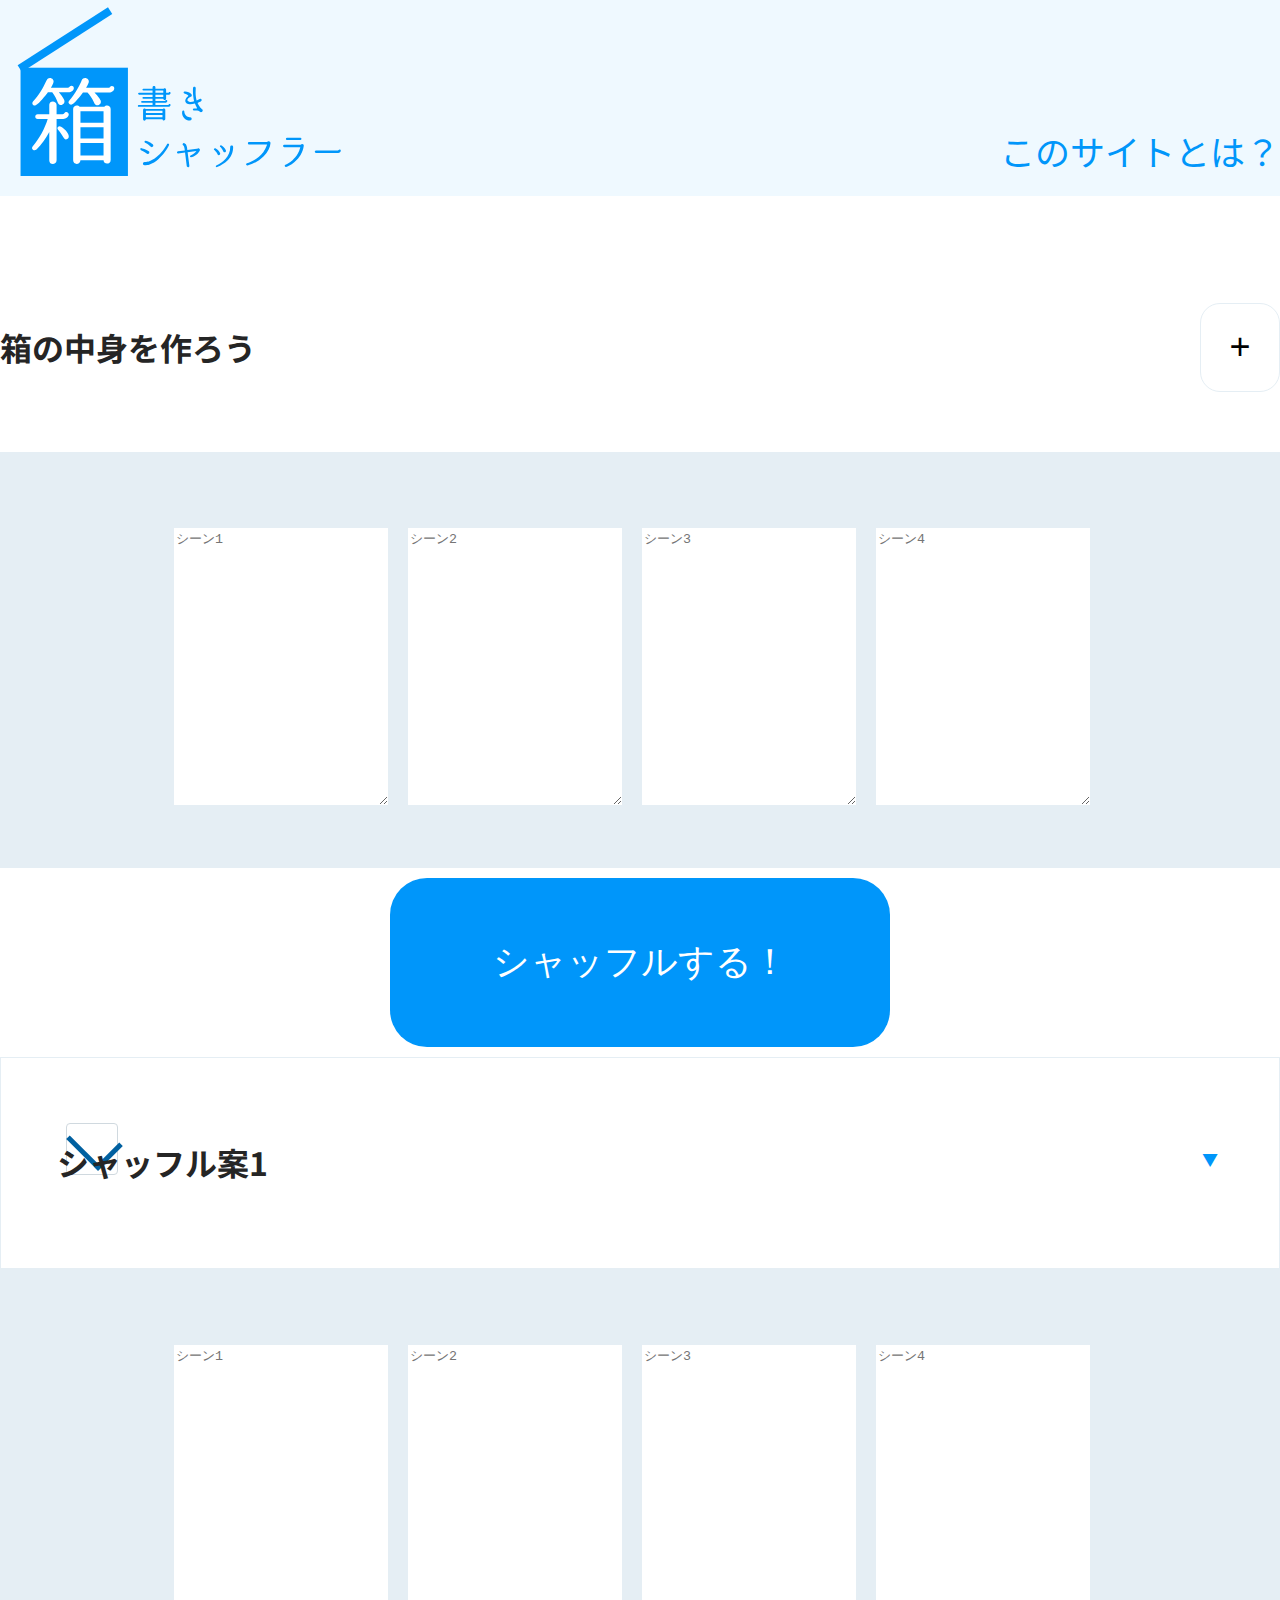
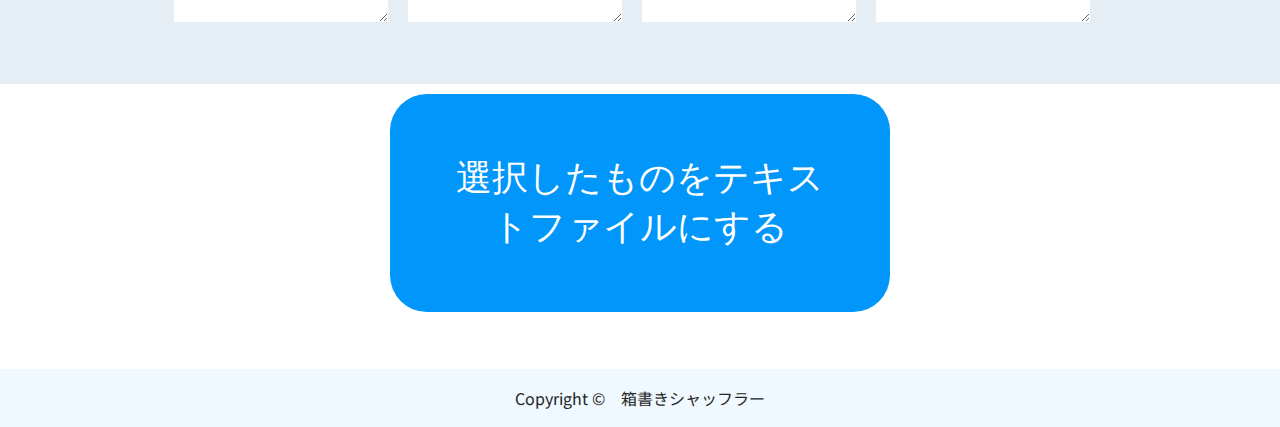
<file: index.html>
<!DOCTYPE html> 
<html lang="ja">
    <head>
        <meta charset="UTF-8">
        <title>箱書きシャッフラー</title>
        <link rel="stylesheet" type="text/css" href="styles.css" />
        <link rel="stylesheet" type="text/css" href="styles_sp.css" />
        <meta name="viewport" content="width=device-width, initial-scale=1, minimum-scale=1, user-scalable=yes">
    </head>
    <body>
        <header>
            <section>
            <a href="index.html"><img class="logo" src="img/logo.svg" alt="サイトロゴ"></a>  
            <div class="pc_menu"><a href="explanation.html" class="whats">このサイトとは？</a></div>
                    <!--スマホ用-->
        <div class="sp_menu">
            <div class="hamburger js-hamburger">
                <span></span>
                <span></span>
                <span></span>
            </div>
            <ul>
            <li><a href="explanation.html" class="whats">このサイトとは？</a></li>
            </ul>
        </div>
            </section>

        </header>
        <main>
            <form id="shuffleForm">
             <section>
                 
                    <div class="tab_a"><h2>箱の中身を作ろう</h2><button id="addBox" class="plus_b" type="button">+</button></div>
                     <div class="scene">
                        <div id="boxContainer" class="con">
                            <textarea placeholder="シーン1"></textarea>
                            <textarea placeholder="シーン2"></textarea>
                            <textarea placeholder="シーン3"></textarea>
                            <textarea placeholder="シーン4"></textarea>
                        </div>
                    
                    </div>
                 <!--モーダル-->
        <div id="modal" class="modal">
                <div class="con">
                <h2>箱書きの中身を仕上げよう</h2>
                    <div class="modal-wrapper">
                    <textarea id="modalTextarea" placeholder="ここに書いて"></textarea>
                    <button id="saveBtn" class="main_b" type="button">保存</button>
                    </div>
                </div>
                </div>
                    
                        <button onclick="clickDisplayAlert()" class="main_b" type="button">シャッフルする！</button>
                   
             </section>
            </form>
            
        <div id="kekka">
            <!-- デフォルトで1個表示 -->
            <section>
                <div class="check">
                    <label class="checkbox">
                        <input type="checkbox" id="check-default" checked>
                        <span class="custom"></span>
                    </label>
                </div>
                <details open>
                    <summary class="tab_b">
                    <h2>シャッフル案<span>1</span></h2>
                    <span class="position arrow"></span>
                    </summary>
      <div class="scene">
        <div class="con">
          <textarea placeholder="シーン1" readonly></textarea>
          <textarea placeholder="シーン2" readonly></textarea>
          <textarea placeholder="シーン3" readonly></textarea>
          <textarea placeholder="シーン4" readonly></textarea>
        </div>
      </div>
    </details>
  </section>
</div>
            

             <button class="main_b" onclick="downloadTextFile()" type="button">選択したものをテキストファイルにする</button>

        </main>
        <footer>
           <section>Copyright ©　箱書きシャッフラー</section>
        </footer>
            <script src="https://code.jquery.com/jquery-3.6.0.min.js"></script>
<script src="script.js"></script> 
    </body>
   
</html>
</file>
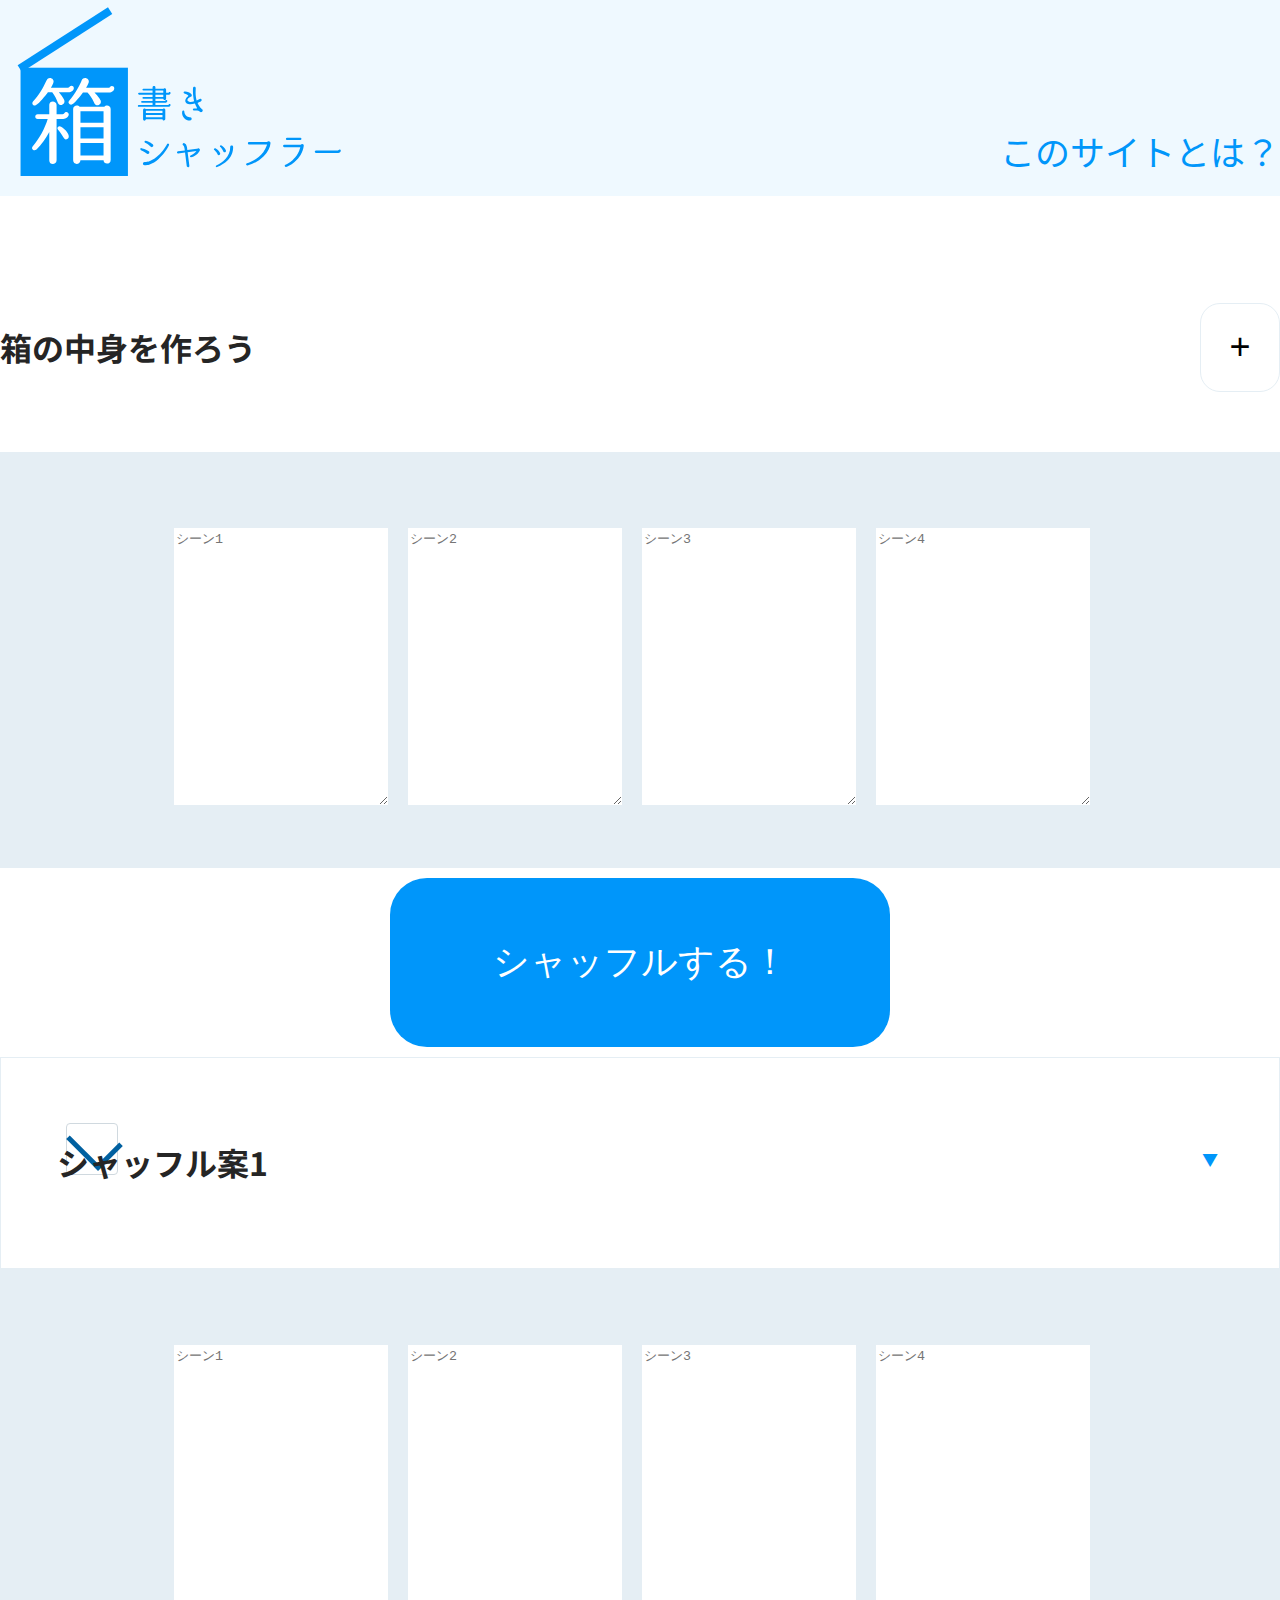
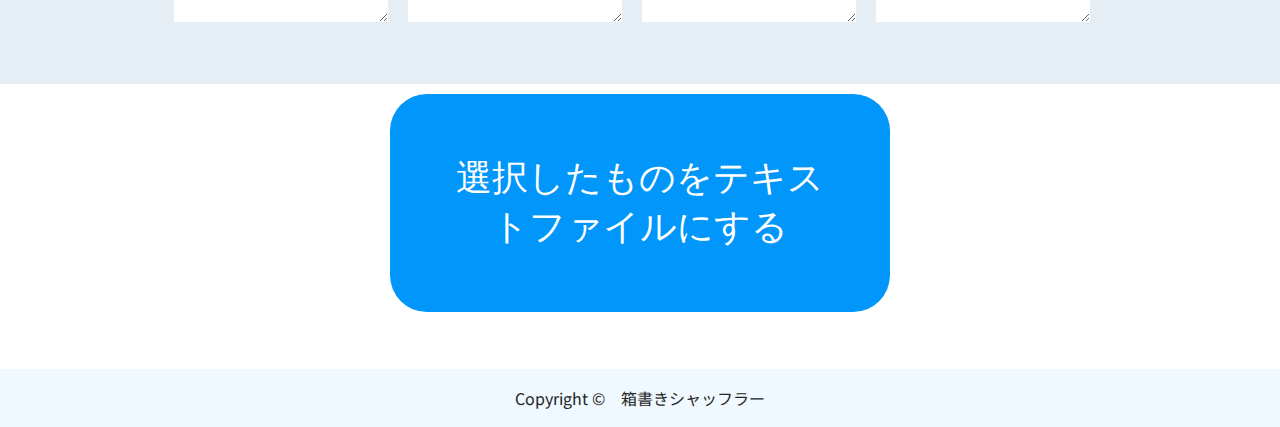
<file: html/index.html>
<!DOCTYPE html> 
<html lang="ja">
    <head>
        <meta charset="UTF-8">
        <title>箱書きシャッフラー</title>
        <link rel="stylesheet" type="text/css" href="styles.css" />
        <link rel="stylesheet" type="text/css" href="styles_sp.css" />
        <meta name="viewport" content="width=device-width, initial-scale=1, minimum-scale=1, user-scalable=yes">
    </head>
    <body>
        <header>
            <section>
            <a href="index.html"><img class="logo" src="img/logo.svg" alt="サイトロゴ"></a>  
            <div class="pc_menu"><a href="explanation.html" class="whats">このサイトとは？</a></div>
                    <!--スマホ用-->
        <div class="sp_menu">
            <div class="hamburger js-hamburger">
                <span></span>
                <span></span>
                <span></span>
            </div>
            <ul>
            <li><a href="explanation.html" class="whats">このサイトとは？</a></li>
            </ul>
        </div>
            </section>

        </header>
        <main>
            <form id="shuffleForm">
             <section>
                 
                    <div class="tab_a"><h2>箱の中身を作ろう</h2><button id="addBox" class="plus_b" type="button">+</button></div>
                     <div class="scene">
                        <div id="boxContainer" class="con">
                            <textarea placeholder="シーン1"></textarea>
                            <textarea placeholder="シーン2"></textarea>
                            <textarea placeholder="シーン3"></textarea>
                            <textarea placeholder="シーン4"></textarea>
                        </div>
                    
                    </div>
                 <!--モーダル-->
        <div id="modal" class="modal">
                <div class="con">
                <h2>箱書きの中身を仕上げよう</h2>
                    <div class="modal-wrapper">
                    <textarea id="modalTextarea" placeholder="ここに書いて"></textarea>
                    <button id="saveBtn" class="main_b" type="button">保存</button>
                    </div>
                </div>
                </div>
                    
                        <button onclick="clickDisplayAlert()" class="main_b" type="button">シャッフルする！</button>
                   
             </section>
            </form>
            
        <div id="kekka">
            <!-- デフォルトで1個表示 -->
            <section>
                <div class="check">
                    <label class="checkbox">
                        <input type="checkbox" id="check-default" checked>
                        <span class="custom"></span>
                    </label>
                </div>
                <details open>
                    <summary class="tab_b">
                    <h2>シャッフル案<span>1</span></h2>
                    <span class="position arrow"></span>
                    </summary>
      <div class="scene">
        <div class="con">
          <textarea placeholder="シーン1" readonly></textarea>
          <textarea placeholder="シーン2" readonly></textarea>
          <textarea placeholder="シーン3" readonly></textarea>
          <textarea placeholder="シーン4" readonly></textarea>
        </div>
      </div>
    </details>
  </section>
</div>
            

             <button class="main_b" onclick="downloadTextFile()" type="button">選択したものをテキストファイルにする</button>

        </main>
        <footer>
           <section>Copyright ©　箱書きシャッフラー</section>
        </footer>
            <script src="https://code.jquery.com/jquery-3.6.0.min.js"></script>
<script src="script.js"></script> 
    </body>
   
</html>
</file>
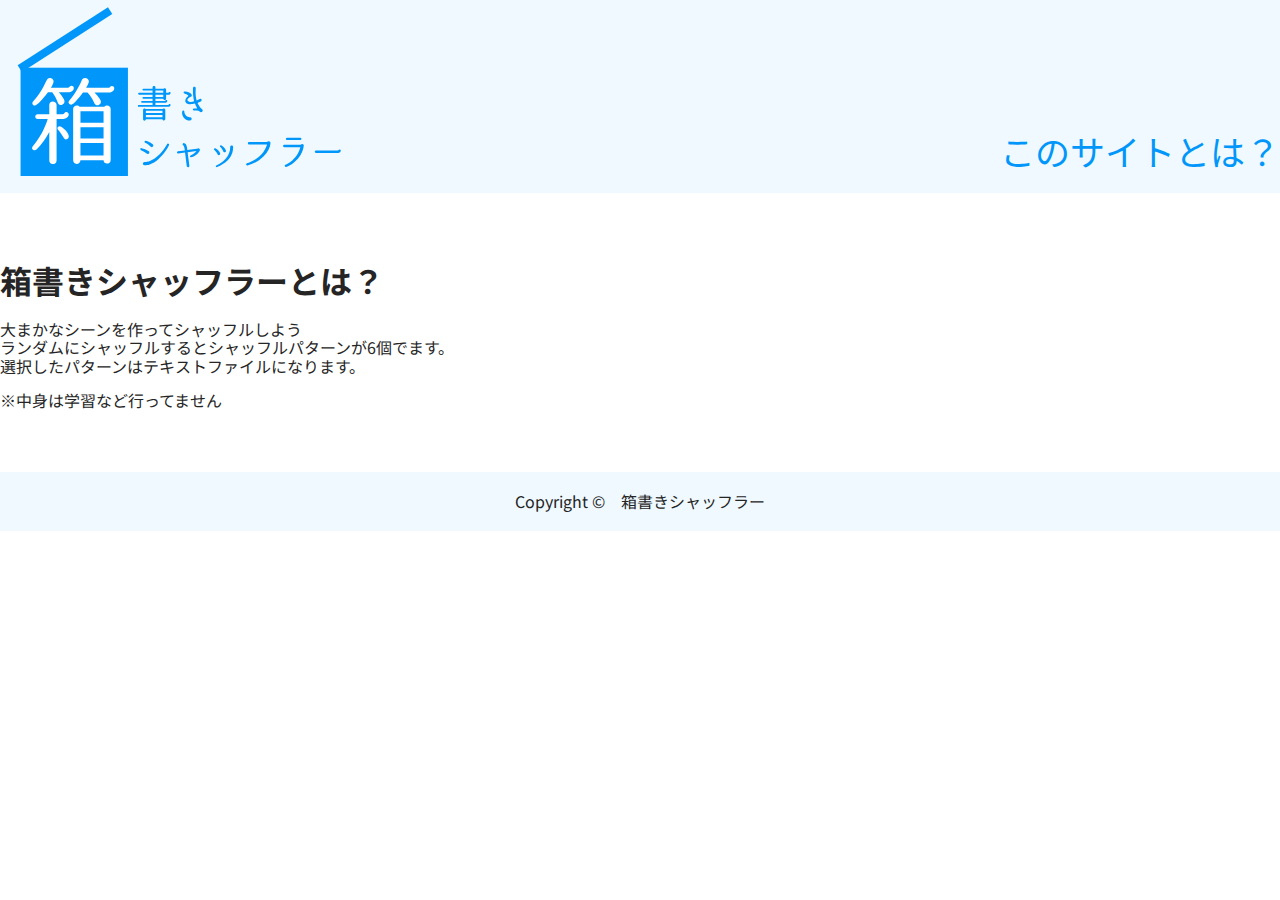
<file: explanation.html>
<!DOCTYPE html> 
<html lang="ja">
    <head>
        <meta charset="UTF-8">
        <title>箱書きシャッフラー</title>
        <link rel="stylesheet" type="text/css" href="styles.css" />
        <link rel="stylesheet" type="text/css" href="styles_sp.css" />
        <meta name="viewport" content="width=device-width, initial-scale=1, minimum-scale=1, user-scalable=yes">
    </head>
    <body>
                <header>
            <section>
            <img class="logo" src="img/logo.svg" alt="サイトロゴ">  
            <div class="pc_menu"><a href="#" class="whats">このサイトとは？</a></div>
                    <!--スマホ用-->
        <div class="sp_menu">
            <div class="hamburger js-hamburger">
                <span></span>
                <span></span>
                <span></span>
            </div>
            <ul>
            <li><a href="#" class="whats">このサイトとは？</a></li>
            </ul>
        </div>
            </section>

        </header>
        <main>
             <section class="con">
                
                <div class="sentence">
                    <h1>箱書きシャッフラーとは？</h1>
                大まかなシーンを作ってシャッフルしよう<br>

                ランダムにシャッフルするとシャッフルパターンが6個でます。<br>

                 選択したパターンはテキストファイルになります。

                <p>※中身は学習など行ってません</p>
                </div>
             </section>
            
        </main>
        <footer>
           <section>Copyright ©　箱書きシャッフラー</section>
        </footer>
            <script src="https://code.jquery.com/jquery-3.6.0.min.js"></script>
<script src="script.js"></script> 
    </body>
    </body>
    </html>
</file>
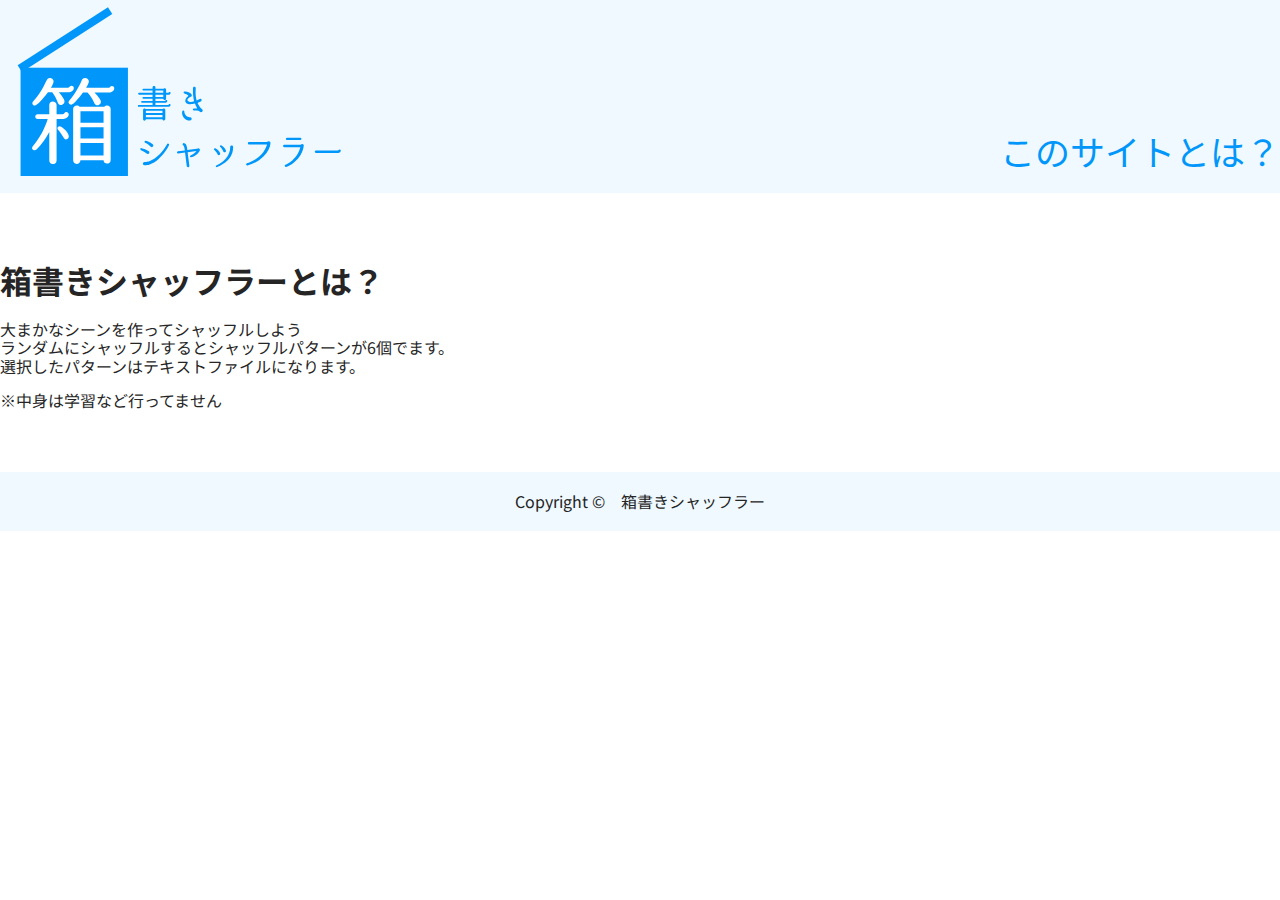
<file: html/explanation.html>
<!DOCTYPE html> 
<html lang="ja">
    <head>
        <meta charset="UTF-8">
        <title>箱書きシャッフラー</title>
        <link rel="stylesheet" type="text/css" href="styles.css" />
        <link rel="stylesheet" type="text/css" href="styles_sp.css" />
        <meta name="viewport" content="width=device-width, initial-scale=1, minimum-scale=1, user-scalable=yes">
    </head>
    <body>
                <header>
            <section>
            <img class="logo" src="img/logo.svg" alt="サイトロゴ">  
            <div class="pc_menu"><a href="#" class="whats">このサイトとは？</a></div>
                    <!--スマホ用-->
        <div class="sp_menu">
            <div class="hamburger js-hamburger">
                <span></span>
                <span></span>
                <span></span>
            </div>
            <ul>
            <li><a href="#" class="whats">このサイトとは？</a></li>
            </ul>
        </div>
            </section>

        </header>
        <main>
             <section class="con">
                
                <div class="sentence">
                    <h1>箱書きシャッフラーとは？</h1>
                大まかなシーンを作ってシャッフルしよう<br>

                ランダムにシャッフルするとシャッフルパターンが6個でます。<br>

                 選択したパターンはテキストファイルになります。

                <p>※中身は学習など行ってません</p>
                </div>
             </section>
            
        </main>
        <footer>
           <section>Copyright ©　箱書きシャッフラー</section>
        </footer>
            <script src="https://code.jquery.com/jquery-3.6.0.min.js"></script>
<script src="script.js"></script> 
    </body>
    </body>
    </html>
</file>
<file: styles.css>
@import url('https://fonts.googleapis.com/css2?family=Noto+Sans+JP:wght@100..900&display=swap');

/*　リセットCSS　*/

html {
  line-height: 1.15; /* 1 */
  -webkit-text-size-adjust: 100%; /* 2 */
  -webkit-tap-highlight-color: transparent; /* 3*/
}
body {
  margin: 0;
  padding:0;
  text-align: center;
  color: #252525;
  font-family: "Noto Sans JP", sans-serif;
}

main {
  display: block;
}
 a{
    text-decoration: none;
 }


 /*===============
共通部
===============*/
header,footer{
  background-color:#EFF9FF;
}

.con{
    max-width: 90rem;
    margin: 0px auto;
  }


summary {
  display: block;
  list-style: none;
}





/*===============
ヘッダー
===============*/
header section{
  max-width: 90rem;
  margin: 0px auto;
  display: flex;
  justify-content: space-between;
}

.logo{
  max-width: 21.711875rem;
  padding-bottom: 0.4375rem;
}

header .pc_menu{
  margin-top: 8.1875rem;
}

.whats{
color: #0096FA;
font-size: 2.1875rem;
}

.whats:hover{
  background-color: #0096FA;
  color: #ffffff;
}


/*スマホメニュー*/
.sp_menu{
  display: none;
}

h2{
  font-size: 2rem;
}



/*===============
メイン
===============*/
main{
    margin: 0px auto;
    height: auto;
    padding:2.9375rem 0px;}


.tab_a{
    display: flex;
    justify-content: space-between;
    padding:4.25rem 3.375rem;
}

.plus_b{
      background-color: #FFFFFF;
      border: solid 1px #E5EEF4;
      width: 5rem;
      border-radius: 1.25rem;
      padding:1.25rem;
      font-size: 2.25rem;
  }

  .plus_b:hover{
    background-color: #0096FA;
  }

.main_b{
  background-color: #0096FA;
  width: 31.25rem;
  font-size: 2.25rem;
  padding:3.75rem;
  margin: 0.625rem auto;
  border-radius: 2.3125rem;
  text-align: center;
  color:#FFFFFF;
  border: none;
  
}

.main_b:hover{
  background-color: #0060a0;
}

.check{
 position: relative;

}


.checkbox {
  position: absolute;
    left: 4.125rem;
  top: 4.125rem;
}

/* 本物のチェックボックスは隠す */
.checkbox input {
  display: none;
}

/* ダミー枠 */
.checkbox .custom {
  display: inline-block;
  width: 3.125rem;
  height: 3.125rem;
  border: 1px solid #D0D9DF; /* 枠線の色をテーマカラー */
  border-radius: 4px;
  position: relative;
  margin-right: 8px;
}

/* チェックが入ったとき */
.checkbox input:checked + .custom::after {
  content: "";
  position: absolute;
  left: 0.3125rem;
  top: 0.0625rem;
 width: 2.5rem;
  height: 1.875rem;
  border: solid #0060a0;
  border-width: 0 0.3125rem 0.3125rem 0;
  transform: rotate(45deg);
}


.tab_a,.tab_b {
  max-width: 90rem;
  margin: 0px auto;
  padding:60px 0px;
}

.tab_b{
  border: solid 1px #E5EEF4;
  text-align: left;
  padding:3.75rem 3.5rem;
   position: relative;
}


summary .arrow::after{
  content: "▶";
  display: inline-block;
  color: #0096FA;
  transform: rotate(0deg); /* open時 */
  transition: transform 0.2s;
  position: absolute;
   right: 3.75rem;
   top: 5.85rem;
}

details[open] summary .arrow::after {
  transform: rotate(90deg);
}







.scene{
    background-color: #E5EEF4;
    padding:3.75rem 0px 3.75rem 0px;
  }


main textarea{
  width: 13.125rem;
  height: 17.0625rem;
  border: none;
}



main textarea{
margin:1rem 1rem 0px 0px;
}

main textarea:first-child{
  margin:0px 1rem 0px 0px;}






/*中身のモーダル*/
.modal{
  position: fixed;
  display: none;
  top: 0;
  left: 0;
  z-index: 1;
  align-items: center;
  justify-content: center;
  width: 100%;
  height: 100%;
  background-color: rgb(0 0 0 / 60%);
}

.modal-wrapper {
 padding:2.75rem;
  background-color: #E5EEF4;
}

.modal h2{
 padding: 2.125rem;
 margin-bottom: 0px;
background-color: #ffffff;
}

.modal textarea{
width:100%;
min-height: 28.875rem;
}


.sentence{
  text-align: left;
}



/*===============
フッター
===============*/
footer section{
  max-width: 90rem;
  margin: 0px auto;
  padding:1.25rem;
}
</file>
<file: styles_sp.css>
@media screen and (max-width: 959px) {
	/* 959px以下に適用されるCSS（タブレット用） */
}
@media screen and (max-width: 480px) {
	/* 480px以下に適用されるCSS（スマホ用） */

    header .pc_menu {
    display: none;
}

   .logo{ max-width:7.45375rem;}

   .sp_menu {
    display:block;
  position: fixed;
  top: 0;
  right: -100%; /* 初期状態では画面の外に隠れている */
  width: 300px;
  height: 100%;
  background-color: #E5EEF4;
  color:#333;
  transition: right 0.3s ease; /* スライドインのアニメーション */
  padding: 20px;
  box-sizing: border-box;
  z-index: 10;
}

/* メニューが開いているとき */
.sp_menu.open {
  right: 0;
}

/* ボタンのスタイル */
.hamburger {
  position: fixed;
  top: 20px;
  right: 20px;
  width: 30px;
  cursor: pointer;
  z-index: 20;
}

.hamburger span {
  display: block;
  height: 3px;
  width: 100%;
  background-color: #0096FA;
  margin: 5px 0;
  transition: 0.4s;
}

/* バツ印に変化するスタイル */
.hamburger.active span:nth-child(1) {
  transform: rotate(45deg) translate(5px, 5px);
}

.hamburger.active span:nth-child(2) {
  opacity: 0;
}

.hamburger.active span:nth-child(3) {
  transform: rotate(-45deg) translate(6px, -6px);
}


/* メニューリストのスタイル */
.sp_menu ul {
  list-style-type: none;
  padding: 0;
  margin-top: 80px;
}

.sp_menu li {
  padding: 20px 0;
  border-bottom: 1px solid #FFFFFF;
}

.sp_menu li a {
  color: #0096FA;
  text-decoration: none;
  display: block;
}

/* メイン */

main {
    padding: 0.6875rem 0px;
}

.tab_a{
  padding: 0.8125rem;
}

.checkbox{
  top:1.875rem;
  left:0.75rem;
}

.tab_b{
  width: 19rem;
  margin-left: 4.25rem;
  padding:1.5rem  0.875rem;
}


summary .arrow::after{
  top: 3.75rem;
  right: 1rem;
}


/* 横スクロールコンテナの設定 */
    .scene {
      padding: 1.0625rem 0px 1.0625rem 0px;
        overflow-x: auto; /* 横方向のスクロールを有効にする */
        overflow-y: hidden; /* 縦方向のスクロールは無効 */
        padding: 3.75rem 1rem; /* 左右の余白を調整 */
    }

    .scene .con {
        display: flex; /* flexboxで横並び */
        gap: 1rem; /* textareaの間隔 */
        width: max-content; /* 内容に応じて幅を調整 */
        margin: 0; /* 中央寄せを解除 */
    }

  main textarea {
    margin: 0px 0.9375rem 0px 0px;
}

   /* スクロールバーのスタイリング（WebKit系ブラウザ用） */
    .scene::-webkit-scrollbar {
        height: 8px; /* スクロールバーの高さ */
    }

    .scene::-webkit-scrollbar-track {
        background: rgba(0, 0, 0, 0.1); /* トラックの色 */
        border-radius: 4px;
    }

    .scene::-webkit-scrollbar-thumb {
        background: #0096FA; /* スクロールハンドルの色 */
        border-radius: 4px;
    }

    .scene::-webkit-scrollbar-thumb:hover {
        background: #0060a0; /* ホバー時の色 */
    }




.main_b{
  width:22rem;
  height: 10.625rem;
  padding: 0.625rem;
  
}
}
</file>
<file: html/styles.css>
@import url('https://fonts.googleapis.com/css2?family=Noto+Sans+JP:wght@100..900&display=swap');

/*　リセットCSS　*/

html {
  line-height: 1.15; /* 1 */
  -webkit-text-size-adjust: 100%; /* 2 */
  -webkit-tap-highlight-color: transparent; /* 3*/
}
body {
  margin: 0;
  padding:0;
  text-align: center;
  color: #252525;
  font-family: "Noto Sans JP", sans-serif;
}

main {
  display: block;
}
 a{
    text-decoration: none;
 }


 /*===============
共通部
===============*/
header,footer{
  background-color:#EFF9FF;
}

.con{
    max-width: 90rem;
    margin: 0px auto;
  }


summary {
  display: block;
  list-style: none;
}





/*===============
ヘッダー
===============*/
header section{
  max-width: 90rem;
  margin: 0px auto;
  display: flex;
  justify-content: space-between;
}

.logo{
  max-width: 21.711875rem;
  padding-bottom: 0.4375rem;
}

header .pc_menu{
  margin-top: 8.1875rem;
}

.whats{
color: #0096FA;
font-size: 2.1875rem;
}

.whats:hover{
  background-color: #0096FA;
  color: #ffffff;
}


/*スマホメニュー*/
.sp_menu{
  display: none;
}

h2{
  font-size: 2rem;
}



/*===============
メイン
===============*/
main{
    margin: 0px auto;
    height: auto;
    padding:2.9375rem 0px;}


.tab_a{
    display: flex;
    justify-content: space-between;
    padding:4.25rem 3.375rem;
}

.plus_b{
      background-color: #FFFFFF;
      border: solid 1px #E5EEF4;
      width: 5rem;
      border-radius: 1.25rem;
      padding:1.25rem;
      font-size: 2.25rem;
  }

  .plus_b:hover{
    background-color: #0096FA;
  }

.main_b{
  background-color: #0096FA;
  width: 31.25rem;
  font-size: 2.25rem;
  padding:3.75rem;
  margin: 0.625rem auto;
  border-radius: 2.3125rem;
  text-align: center;
  color:#FFFFFF;
  border: none;
  
}

.main_b:hover{
  background-color: #0060a0;
}

.check{
 position: relative;

}


.checkbox {
  position: absolute;
    left: 4.125rem;
  top: 4.125rem;
}

/* 本物のチェックボックスは隠す */
.checkbox input {
  display: none;
}

/* ダミー枠 */
.checkbox .custom {
  display: inline-block;
  width: 3.125rem;
  height: 3.125rem;
  border: 1px solid #D0D9DF; /* 枠線の色をテーマカラー */
  border-radius: 4px;
  position: relative;
  margin-right: 8px;
}

/* チェックが入ったとき */
.checkbox input:checked + .custom::after {
  content: "";
  position: absolute;
  left: 0.3125rem;
  top: 0.0625rem;
 width: 2.5rem;
  height: 1.875rem;
  border: solid #0060a0;
  border-width: 0 0.3125rem 0.3125rem 0;
  transform: rotate(45deg);
}


.tab_a,.tab_b {
  max-width: 90rem;
  margin: 0px auto;
  padding:60px 0px;
}

.tab_b{
  border: solid 1px #E5EEF4;
  text-align: left;
  padding:3.75rem 3.5rem;
   position: relative;
}


summary .arrow::after{
  content: "▶";
  display: inline-block;
  color: #0096FA;
  transform: rotate(0deg); /* open時 */
  transition: transform 0.2s;
  position: absolute;
   right: 3.75rem;
   top: 5.85rem;
}

details[open] summary .arrow::after {
  transform: rotate(90deg);
}







.scene{
    background-color: #E5EEF4;
    padding:3.75rem 0px 3.75rem 0px;
  }


main textarea{
  width: 13.125rem;
  height: 17.0625rem;
  border: none;
}



main textarea{
margin:1rem 1rem 0px 0px;
}

main textarea:first-child{
  margin:0px 1rem 0px 0px;}






/*中身のモーダル*/
.modal{
  position: fixed;
  display: none;
  top: 0;
  left: 0;
  z-index: 1;
  align-items: center;
  justify-content: center;
  width: 100%;
  height: 100%;
  background-color: rgb(0 0 0 / 60%);
}

.modal-wrapper {
 padding:2.75rem;
  background-color: #E5EEF4;
}

.modal h2{
 padding: 2.125rem;
 margin-bottom: 0px;
background-color: #ffffff;
}

.modal textarea{
width:100%;
min-height: 28.875rem;
}


.sentence{
  text-align: left;
}



/*===============
フッター
===============*/
footer section{
  max-width: 90rem;
  margin: 0px auto;
  padding:1.25rem;
}
</file>
<file: html/styles_sp.css>
@media screen and (max-width: 959px) {
	/* 959px以下に適用されるCSS（タブレット用） */
}
@media screen and (max-width: 480px) {
	/* 480px以下に適用されるCSS（スマホ用） */

    header .pc_menu {
    display: none;
}

   .logo{ max-width:7.45375rem;}

   .sp_menu {
    display:block;
  position: fixed;
  top: 0;
  right: -100%; /* 初期状態では画面の外に隠れている */
  width: 300px;
  height: 100%;
  background-color: #E5EEF4;
  color:#333;
  transition: right 0.3s ease; /* スライドインのアニメーション */
  padding: 20px;
  box-sizing: border-box;
  z-index: 10;
}

/* メニューが開いているとき */
.sp_menu.open {
  right: 0;
}

/* ボタンのスタイル */
.hamburger {
  position: fixed;
  top: 20px;
  right: 20px;
  width: 30px;
  cursor: pointer;
  z-index: 20;
}

.hamburger span {
  display: block;
  height: 3px;
  width: 100%;
  background-color: #0096FA;
  margin: 5px 0;
  transition: 0.4s;
}

/* バツ印に変化するスタイル */
.hamburger.active span:nth-child(1) {
  transform: rotate(45deg) translate(5px, 5px);
}

.hamburger.active span:nth-child(2) {
  opacity: 0;
}

.hamburger.active span:nth-child(3) {
  transform: rotate(-45deg) translate(6px, -6px);
}


/* メニューリストのスタイル */
.sp_menu ul {
  list-style-type: none;
  padding: 0;
  margin-top: 80px;
}

.sp_menu li {
  padding: 20px 0;
  border-bottom: 1px solid #FFFFFF;
}

.sp_menu li a {
  color: #0096FA;
  text-decoration: none;
  display: block;
}

/* メイン */

main {
    padding: 0.6875rem 0px;
}

.tab_a{
  padding: 0.8125rem;
}


/* 横スクロールコンテナの設定 */
    .scene {
      padding: 1.0625rem 0px 1.0625rem 0px;
        overflow-x: auto; /* 横方向のスクロールを有効にする */
        overflow-y: hidden; /* 縦方向のスクロールは無効 */
        padding: 3.75rem 1rem; /* 左右の余白を調整 */
    }

    .scene .con {
        display: flex; /* flexboxで横並び */
        gap: 1rem; /* textareaの間隔 */
        width: max-content; /* 内容に応じて幅を調整 */
        margin: 0; /* 中央寄せを解除 */
    }

  main textarea {
    margin: 0px 0.9375rem 0px 0px;
}

   /* スクロールバーのスタイリング（WebKit系ブラウザ用） */
    .scene::-webkit-scrollbar {
        height: 8px; /* スクロールバーの高さ */
    }

    .scene::-webkit-scrollbar-track {
        background: rgba(0, 0, 0, 0.1); /* トラックの色 */
        border-radius: 4px;
    }

    .scene::-webkit-scrollbar-thumb {
        background: #0096FA; /* スクロールハンドルの色 */
        border-radius: 4px;
    }

    .scene::-webkit-scrollbar-thumb:hover {
        background: #0060a0; /* ホバー時の色 */
    }




.main_b{
  width:22rem;
  height: 10.625rem;
  padding: 0.625rem;
  
}
}
</file>
